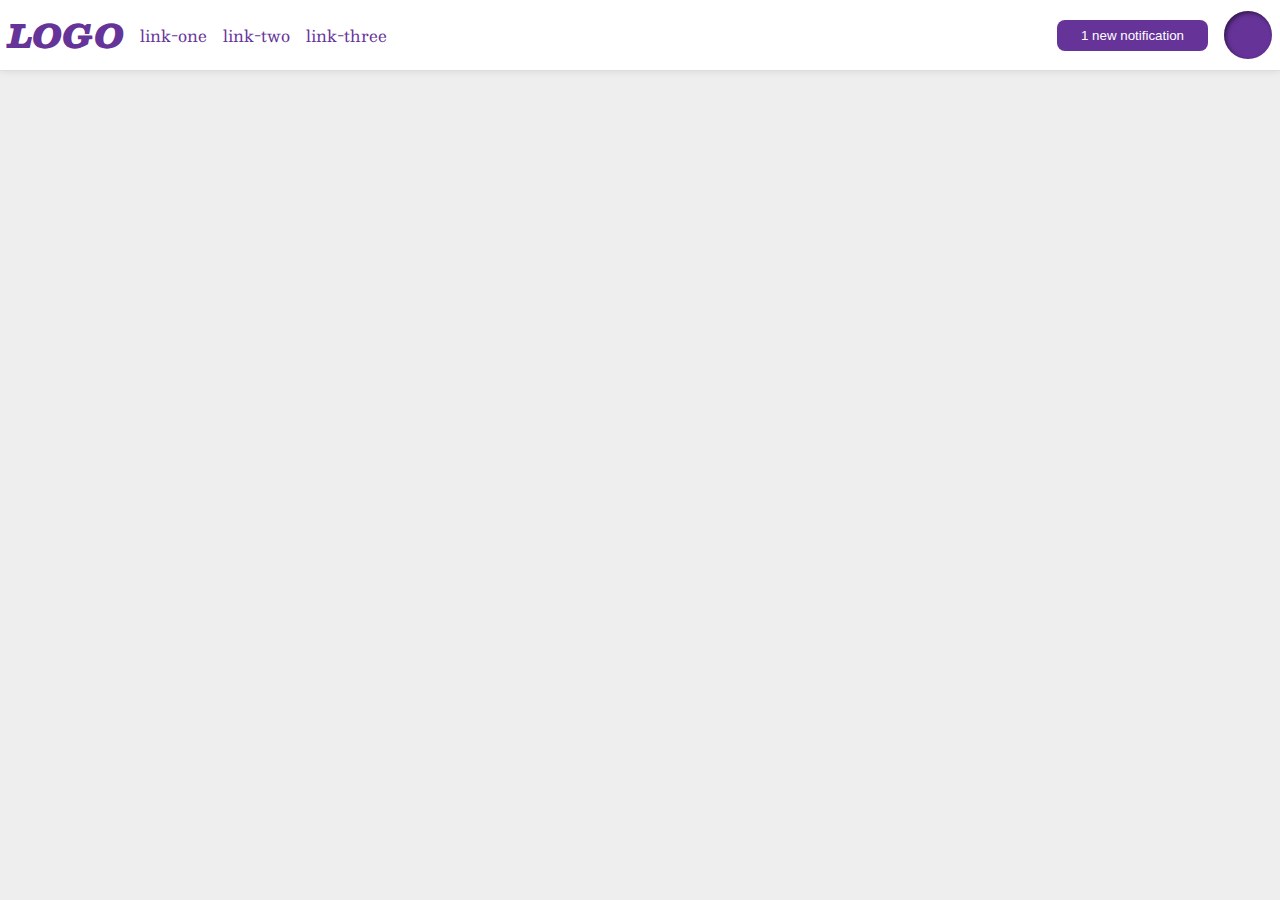
<file: flex/03-flex-header-2/index.html>
<!DOCTYPE html>
<html lang="en">
  <head>
    <meta charset="UTF-8" />
    <meta http-equiv="X-UA-Compatible" content="IE=edge" />
    <meta name="viewport" content="width=device-width, initial-scale=1.0" />
    <title>Flex Header 2</title>
    <link rel="stylesheet" href="style.css" />
  </head>
  <body>
    <div class="header">
      <div class="left">
        <div class="logo">LOGO</div>
        <ul class="links">
          <li><a href="google.com">link-one</a></li>
          <li><a href="google.com">link-two</a></li>
          <li><a href="google.com">link-three</a></li>
        </ul>
      </div>
      <div class="right">
        <button class="notifications">1 new notification</button>
        <div class="profile-image"></div>
      </div>
    </div>
  </body>
</html>
</file>
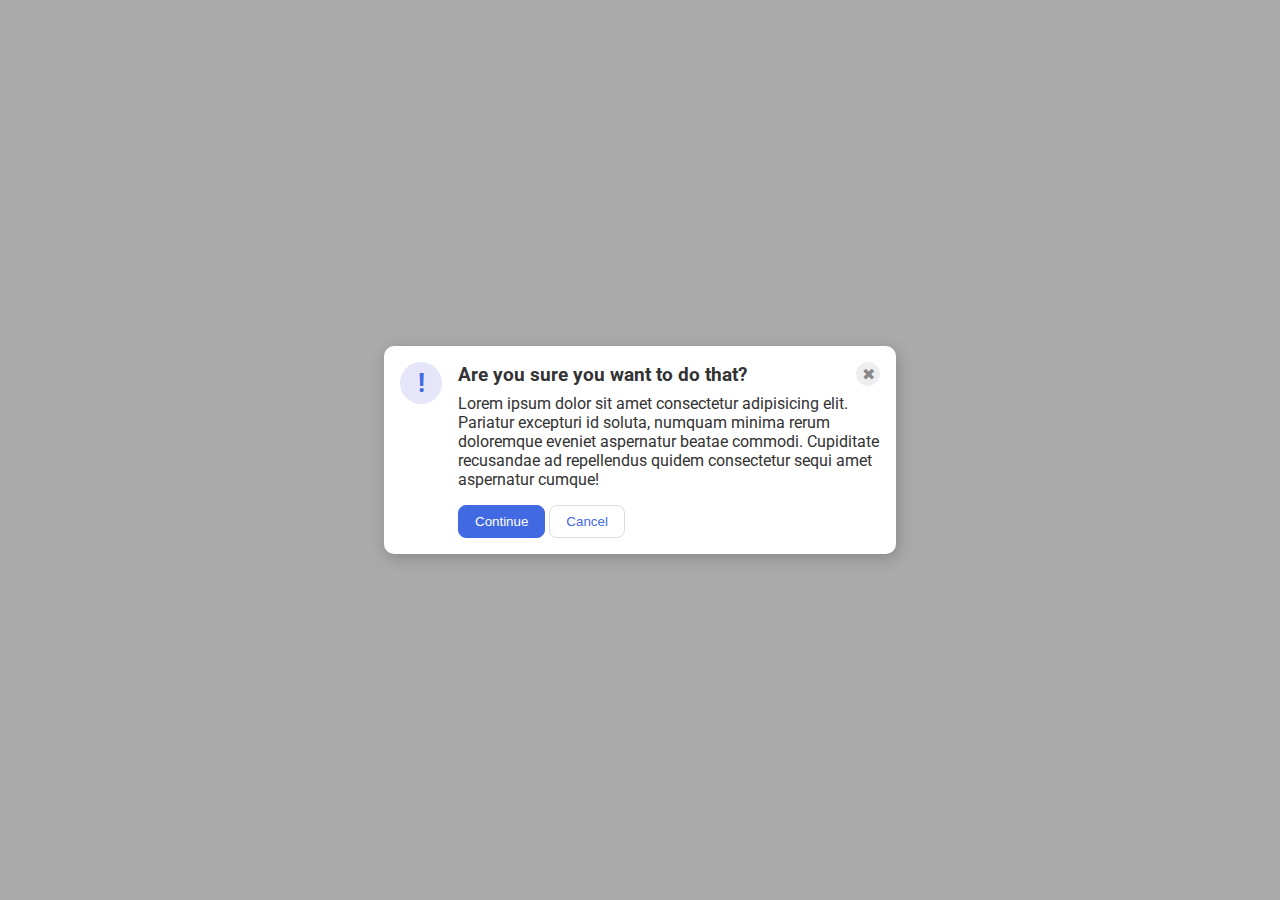
<file: flex/05-flex-modal/index.html>
<!DOCTYPE html>
<html lang="en">
  <head>
    <meta charset="UTF-8">
    <meta http-equiv="X-UA-Compatible" content="IE=edge">
    <meta name="viewport" content="width=device-width, initial-scale=1.0">
    <link rel="stylesheet" href="style.css">
    <title>Modal</title>
  </head>
  <body>
    <div class="modal">
      <div class="icon">!</div>
      <div class="right">
        <div class="header">Are you sure you want to do that?
          <button class="close-button">✖</button>
        </div>
        <div class="text">Lorem ipsum dolor sit amet consectetur adipisicing elit. Pariatur excepturi id soluta, numquam minima rerum doloremque eveniet aspernatur beatae commodi. Cupiditate recusandae ad repellendus quidem consectetur sequi amet aspernatur cumque!</div>
        <div class="buttons">
          <button class="continue">Continue</button>
          <button class="cancel">Cancel</button>
        </div>
      </div>
    </div>
  </body>
</html>
</file>
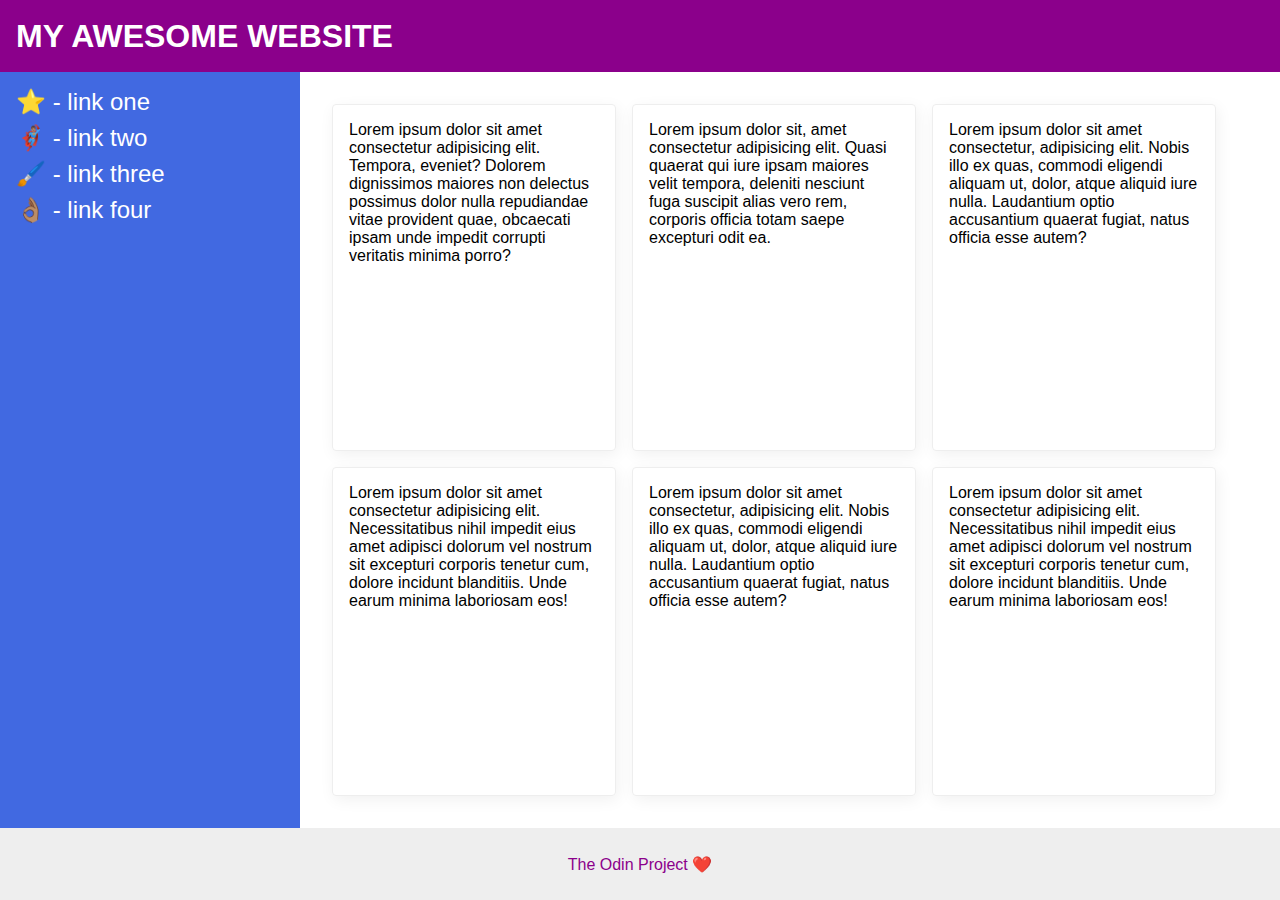
<file: flex/07-flex-layout-2/index.html>
<!DOCTYPE html>
<html lang="en">
  <head>
    <meta charset="UTF-8">
    <meta http-equiv="X-UA-Compatible" content="IE=edge">
    <meta name="viewport" content="width=device-width, initial-scale=1.0">
    <title>The Holy Grail</title>
    <link rel="stylesheet" href="style.css">
  </head>
  <body>
    <div class="header">
      MY AWESOME WEBSITE
    </div>
    <div class="content">
      <div class="sidebar">
        <ul>
          <li><a href="#">⭐ - link one</a></li>
          <li><a href="#">🦸🏽‍♂️ - link two</a></li>
          <li><a href="#">🖌️ - link three</a></li>
          <li><a href="#">👌🏽 - link four</a></li>
        </ul>
      </div>
      <div class="grid">
        <div class="card">Lorem ipsum dolor sit amet consectetur adipisicing elit. Tempora, eveniet? Dolorem dignissimos maiores non delectus possimus dolor nulla repudiandae vitae provident quae, obcaecati ipsam unde impedit corrupti veritatis minima porro?</div>
        <div class="card">Lorem ipsum dolor sit, amet consectetur adipisicing elit. Quasi quaerat qui iure ipsam maiores velit tempora, deleniti nesciunt fuga suscipit alias vero rem, corporis officia totam saepe excepturi odit ea.</div>
        <div class="card">Lorem ipsum dolor sit amet consectetur, adipisicing elit. Nobis illo ex quas, commodi eligendi aliquam ut, dolor, atque aliquid iure nulla. Laudantium optio accusantium quaerat fugiat, natus officia esse autem?</div>
        <div class="card">Lorem ipsum dolor sit amet consectetur adipisicing elit. Necessitatibus nihil impedit eius amet adipisci dolorum vel nostrum sit excepturi corporis tenetur cum, dolore incidunt blanditiis. Unde earum minima laboriosam eos!</div>
        <div class="card">Lorem ipsum dolor sit amet consectetur, adipisicing elit. Nobis illo ex quas, commodi eligendi aliquam ut, dolor, atque aliquid iure nulla. Laudantium optio accusantium quaerat fugiat, natus officia esse autem?</div>
        <div class="card">Lorem ipsum dolor sit amet consectetur adipisicing elit. Necessitatibus nihil impedit eius amet adipisci dolorum vel nostrum sit excepturi corporis tenetur cum, dolore incidunt blanditiis. Unde earum minima laboriosam eos!</div>
      </div>
    </div>
    <div class="footer">
      The Odin Project ❤️
    </div>
  </body>
</html>
</file>
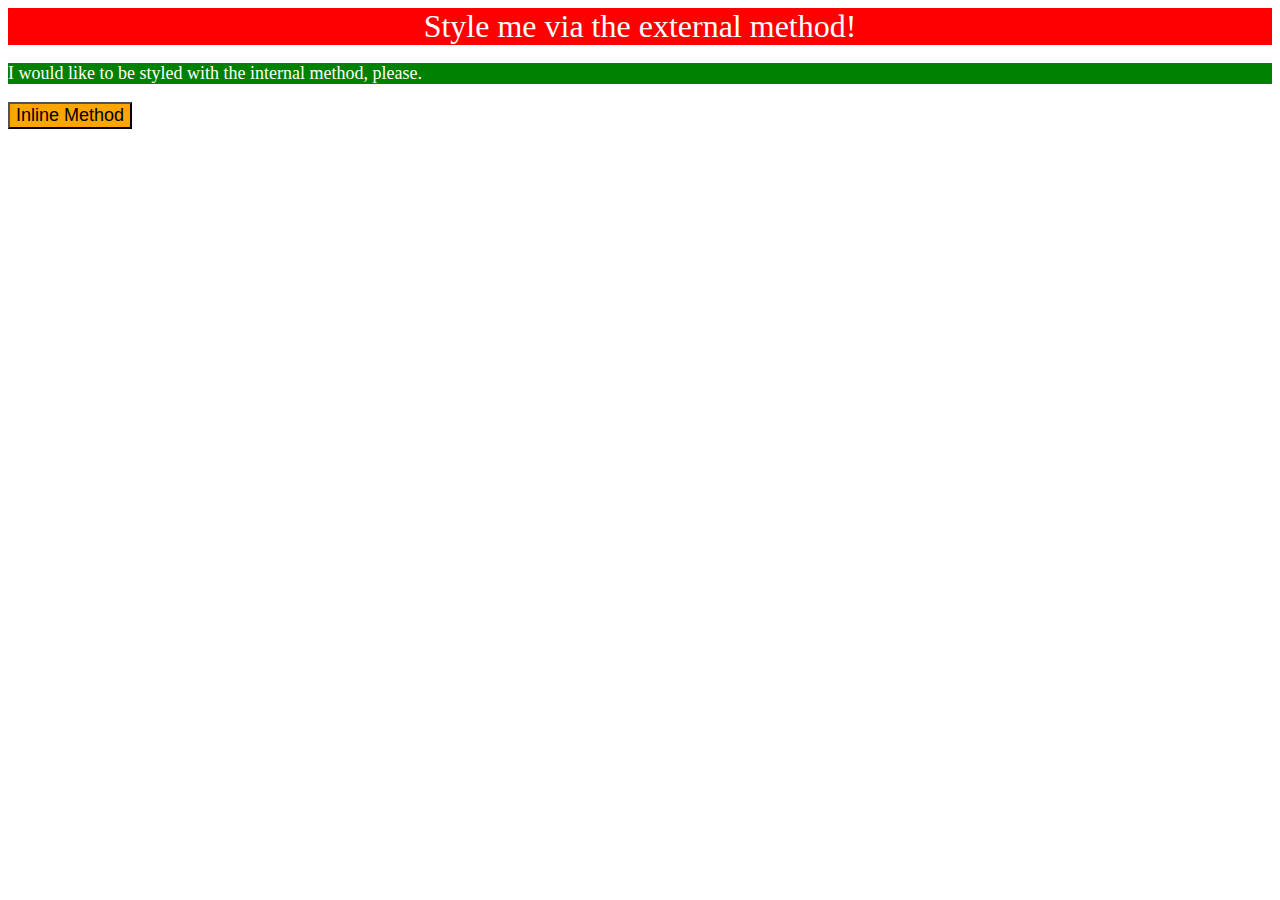
<file: foundations/01-css-methods/index.html>
<!DOCTYPE html>
<html lang="en">
  <head>
    <link rel="stylesheet" href="styles.css">
    <meta charset="UTF-8">
    <meta http-equiv="X-UA-Compatible" content="IE=edge">
    <meta name="viewport" content="width=device-width, initial-scale=1.0">
    <title>Methods for Adding CSS</title>
    <style>
        p {
            background-color: green;
            color: white;
            font-size: 18px;
        }
    </style>
  </head>
  <body>
    <div>Style me via the external method!</div>
    <p>I would like to be styled with the internal method, please.</p>
    <button style="background-color: orange; font-size: 18px;">Inline Method</button>
  </body>
</html>
</file>
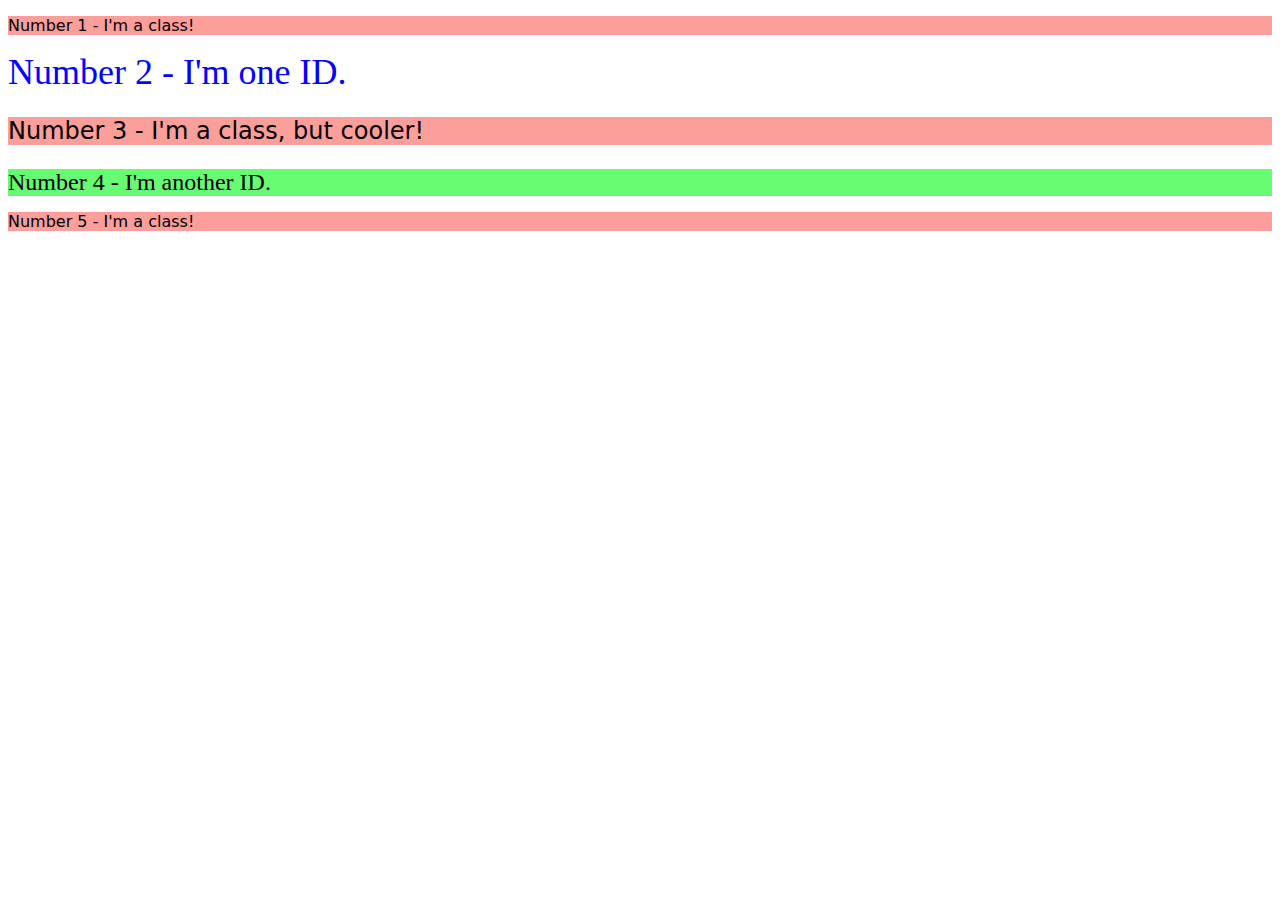
<file: foundations/02-class-id-selectors/index.html>
<!DOCTYPE html>
<html lang="en">
  <head>
    <meta charset="UTF-8">
    <meta http-equiv="X-UA-Compatible" content="IE=edge">
    <meta name="viewport" content="width=device-width, initial-scale=1.0">
    <title>Class and ID Selectors</title>
    <link rel="stylesheet" href="style.css">
  </head>
  <body>
    <p class="red">Number 1 - I'm a class!</p>
    <div id="blue">Number 2 - I'm one ID.</div>
    <p class="red big">Number 3 - I'm a class, but cooler!</p>
    <div id="green" class="big"">Number 4 - I'm another ID.</div>
    <p class="red">Number 5 - I'm a class!</p>
  </body>
</html>
</file>
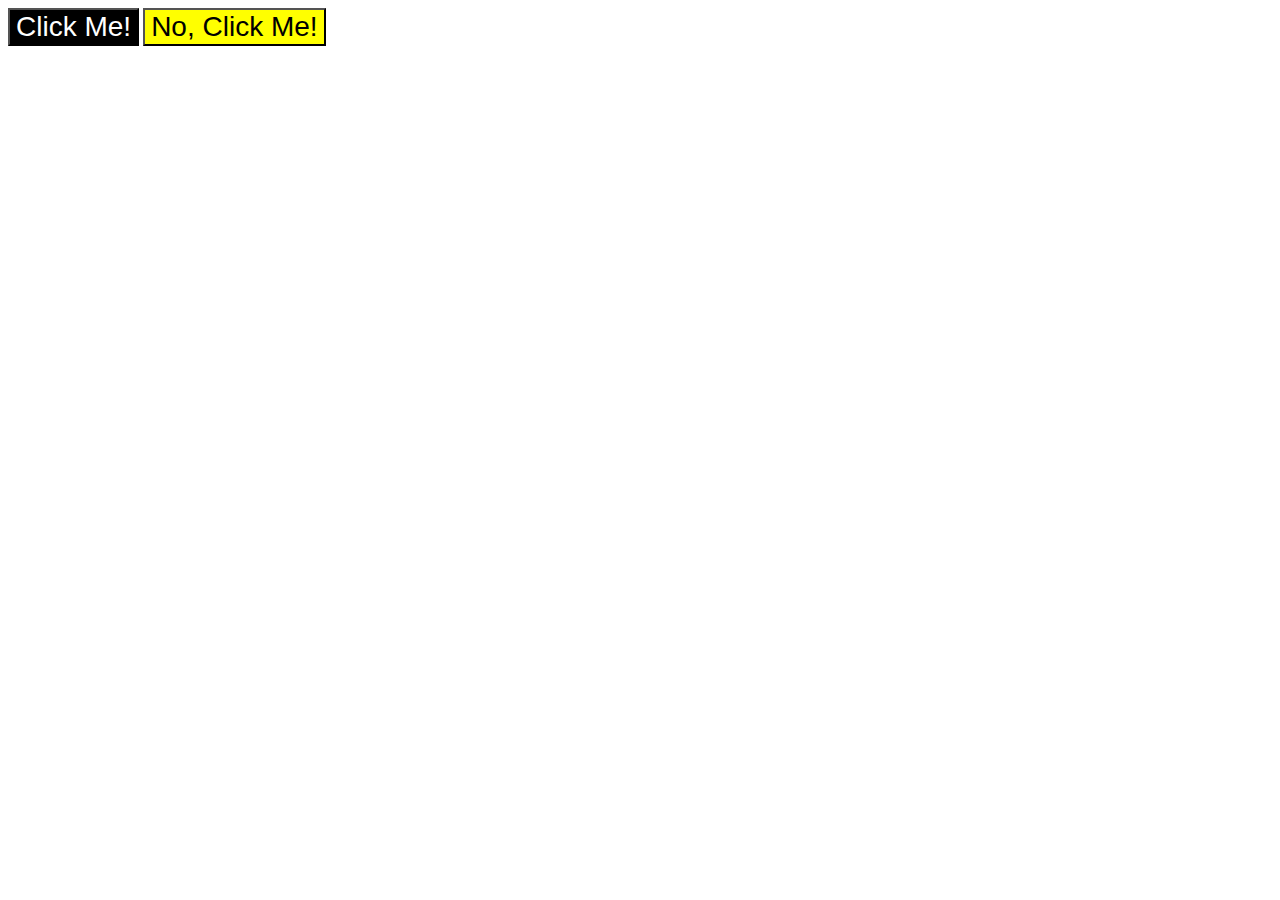
<file: foundations/03-grouping-selectors/index.html>
<!DOCTYPE html>
<html lang="en">
  <head>
    <meta charset="UTF-8">
    <meta http-equiv="X-UA-Compatible" content="IE=edge">
    <meta name="viewport" content="width=device-width, initial-scale=1.0">
    <title>Grouping Selectors</title>
    <link rel="stylesheet" href="style.css">
  </head>
  <body>
    <button class="black both">Click Me!</button>
    <button class="yellow both">No, Click Me!</button>
  </body>
</html>
</file>
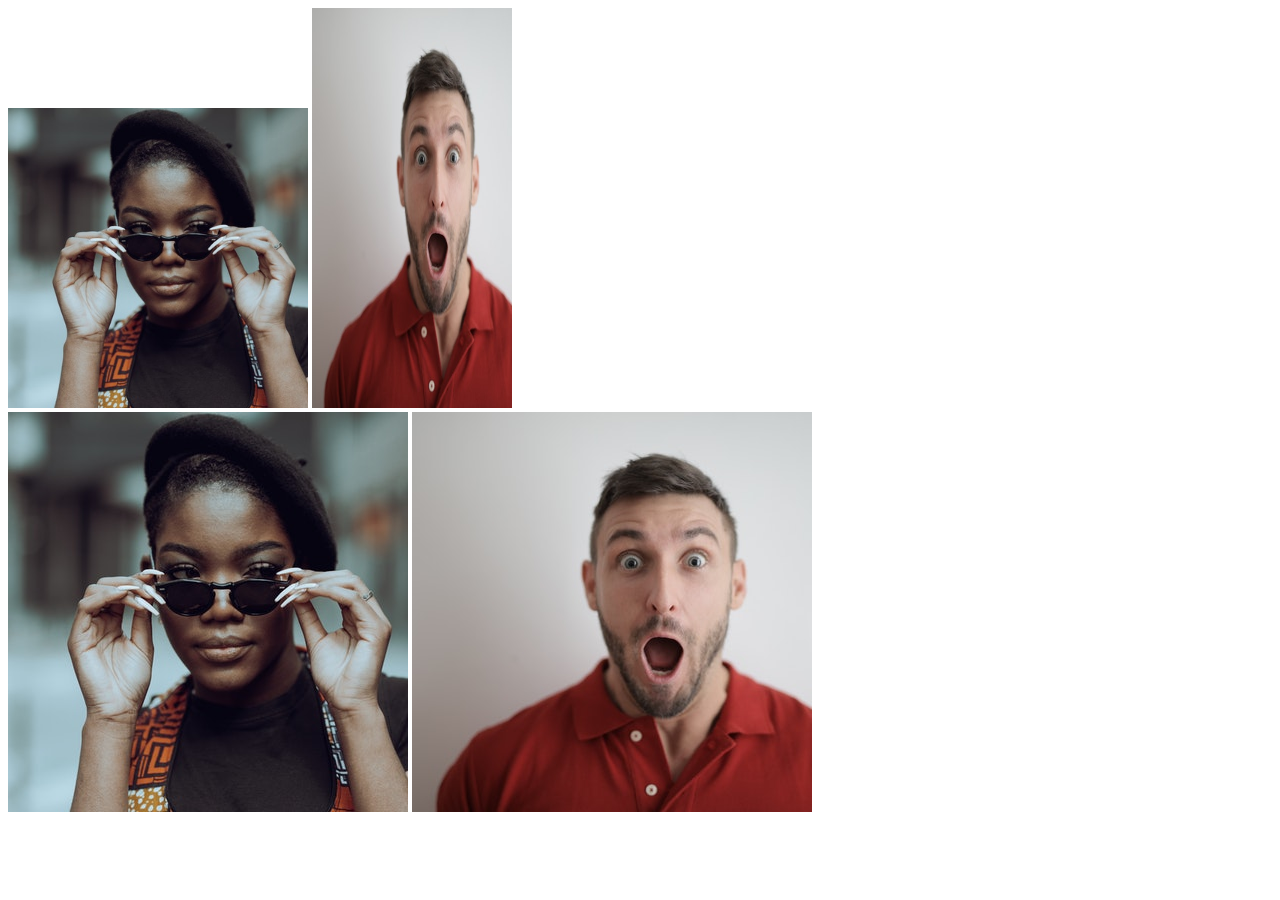
<file: foundations/04-chaining-selectors/index.html>
<!DOCTYPE html>
<html lang="en">
  <head>
    <meta charset="UTF-8">
    <meta http-equiv="X-UA-Compatible" content="IE=edge">
    <meta name="viewport" content="width=device-width, initial-scale=1.0">
    <title>Chaining Selectors</title>
    <link rel="stylesheet" href="style.css">
  </head>
  <body>
    <!-- Check image source path. Review Foundations lesson - Links and Images -->
    <!-- Use the classes BELOW this line -->
    <div>
      <img class="avatar proportioned" src="images/pexels-katho-mutodo-8434791.jpg" alt="Woman with glasses">
      <img class="avatar distorted" src="images/pexels-andrea-piacquadio-3777931.jpg" alt="Man with surprised expression">
    </div>
    <!-- Use the classes ABOVE this line -->
    <div>
      <img class="original proportioned" src="images/pexels-katho-mutodo-8434791.jpg" alt="Woman with glasses">
      <img class="original distorted" src="images/pexels-andrea-piacquadio-3777931.jpg" alt="Man with surprised expression">
    </div>
  </body>
</html>
</file>
<file: flex/03-flex-header-2/style.css>
/* this is some magical font-importing.  
you'll learn about it later. */
@import url('https://fonts.googleapis.com/css2?family=Besley:ital,wght@0,400;1,900&display=swap');

body {
  margin: 0;
  background: #eee;
  font-family: Besley, serif;
}

.header {
  background: white;
  border-bottom: 1px solid #ddd;
  box-shadow: 0 0 8px rgba(0,0,0,.1);
  padding: 8px;
  display: flex;
  justify-content: space-between;
}

.left, .right {
  display: flex;
  gap: 16px;
  align-items: center;
}

.profile-image {
  background: rebeccapurple;
  box-shadow: inset 2px 2px 4px rgba(0,0,0,.5);
  border-radius: 50%;
  width: 48px;
  height: 48px;
}

.logo {
  color: rebeccapurple;
  font-size: 32px;
  font-weight: 900;
  font-style: italic;
}

button {
  border: none;
  border-radius: 8px;
  background: rebeccapurple;
  color: white;
  padding: 8px 24px;
}

a {
  /* this removes the line under our links */
  text-decoration: none;
  color: rebeccapurple;
}

ul {
  list-style-type: none;
  display: flex;
  gap: 16px;
  padding: 0;
  margin: 0;
}
</file>
<file: flex/05-flex-modal/style.css>
@import url('https://fonts.googleapis.com/css2?family=Roboto:wght@400;700&display=swap');

html, body {
  height: 100%;
}

body {
  font-family: Roboto, sans-serif;
  margin: 0;
  background: #aaa;
  color: #333;
  /* I'll give you this one for free lol */
  display: flex;
  align-items: center;
  justify-content: center;
}

.header {
  font-weight: bold;
  font-size: 1.2rem;
  display: flex;
  align-items: center;
  justify-content: space-between;
  margin-bottom: 8px;
}

.modal {
  background: white;
  width: 480px;
  border-radius: 10px;
  box-shadow: 2px 4px 16px rgba(0,0,0,.2);
  padding: 16px;
  display: flex;
  gap: 16px;
}

.icon {
  color: royalblue;
  font-size: 26px;
  font-weight: 700;
  background: lavender;
  width: 42px;
  height: 42px;
  border-radius: 50%;
  flex-shrink: 0;
  display: flex;
  align-items: center;
  justify-content: center;
}

.close-button {
  background: #eee;
  border-radius: 50%;
  color: #888;
  font-weight: 400;
  font-size: 16px;
  height: 24px;
  width: 24px;
  display: flex;
  align-items: center;
  justify-content: center;
  border: 1px solid #eee;
  padding: 0;
}

.text {
  margin-bottom: 16px;
}

button {
  cursor: pointer;
  padding: 8px 16px;
  border-radius: 8px;
}

button.continue {
  background: royalblue;
  border: 1px solid royalblue;
  color: white;
}

button.cancel {
  background: white;
  border: 1px solid #ddd;
  color: royalblue;
}
</file>
<file: flex/07-flex-layout-2/style.css>
body {
  font-family: -apple-system, BlinkMacSystemFont, 'Segoe UI', Roboto, Oxygen, Ubuntu, Cantarell, 'Open Sans', 'Helvetica Neue', sans-serif;
  margin: 0;
  min-height: 100vh;
  display: flex;
  flex-direction: column;
}

.header {
  display: flex;
  align-items: center;
  height: 72px;
  background: darkmagenta;
  color: white;
  font-size: 32px;
  font-weight: 900;
  padding-left: 16px;
}

.content {
  display: flex;
  flex: 1;
}

.grid {
  display: flex;
  flex-flow: row wrap;
  padding: 32px;
  gap: 16px;
}

.footer {
  height: 72px;
  background: #eee;
  color: darkmagenta;
  display: flex;
  align-items: center;
  justify-content: center;
}

.sidebar {
  width: 300px;
  background: royalblue;
  box-sizing: border-box;
  padding: 16px;
  flex-shrink: 0;
}

.card {
  border: 1px solid #eee;
  box-shadow: 2px 4px 16px rgba(0,0,0,.06);
  border-radius: 4px;
  padding: 16px;
  width: 250px;
}

ul {
  list-style: none;
  margin: 0;
  padding: 0;
}

li {
  margin-bottom: 8px;
}

a {
  font-size: 24px;
  color: white;
  text-decoration: none;
}
</file>
<file: foundations/01-css-methods/styles.css>
div {
    background-color: red;
    color: white;
    font-size: 32px;
    text-align: center;
    font-style: bold;
}
</file>
<file: foundations/02-class-id-selectors/style.css>
.red {
    background-color: #fc9e99;
    font-family: Verdana, 'DejaVu Sans', sans-serif;
}

.big {
    font-size: 24px;
}

#blue {
    color: rgb(0, 0, 255);
    font-size: 36px;
}

#green {
    background-color: #67fc71;
    font-style: bold;
}
</file>
<file: foundations/03-grouping-selectors/style.css>
.black {
    background-color: black;
    color: white;
}

.yellow {
    background-color: yellow;
}

.both {
    font-size: 28px;
    font-family: Helvetica, 'Times New Roman', 'sans-serif';
}
</file>
<file: foundations/04-chaining-selectors/style.css>
.avatar.proportioned {
    width: 300px;
    height: auto;
}

.avatar.distorted {
    width: 200px;
    height: 400px;
}
</file>
